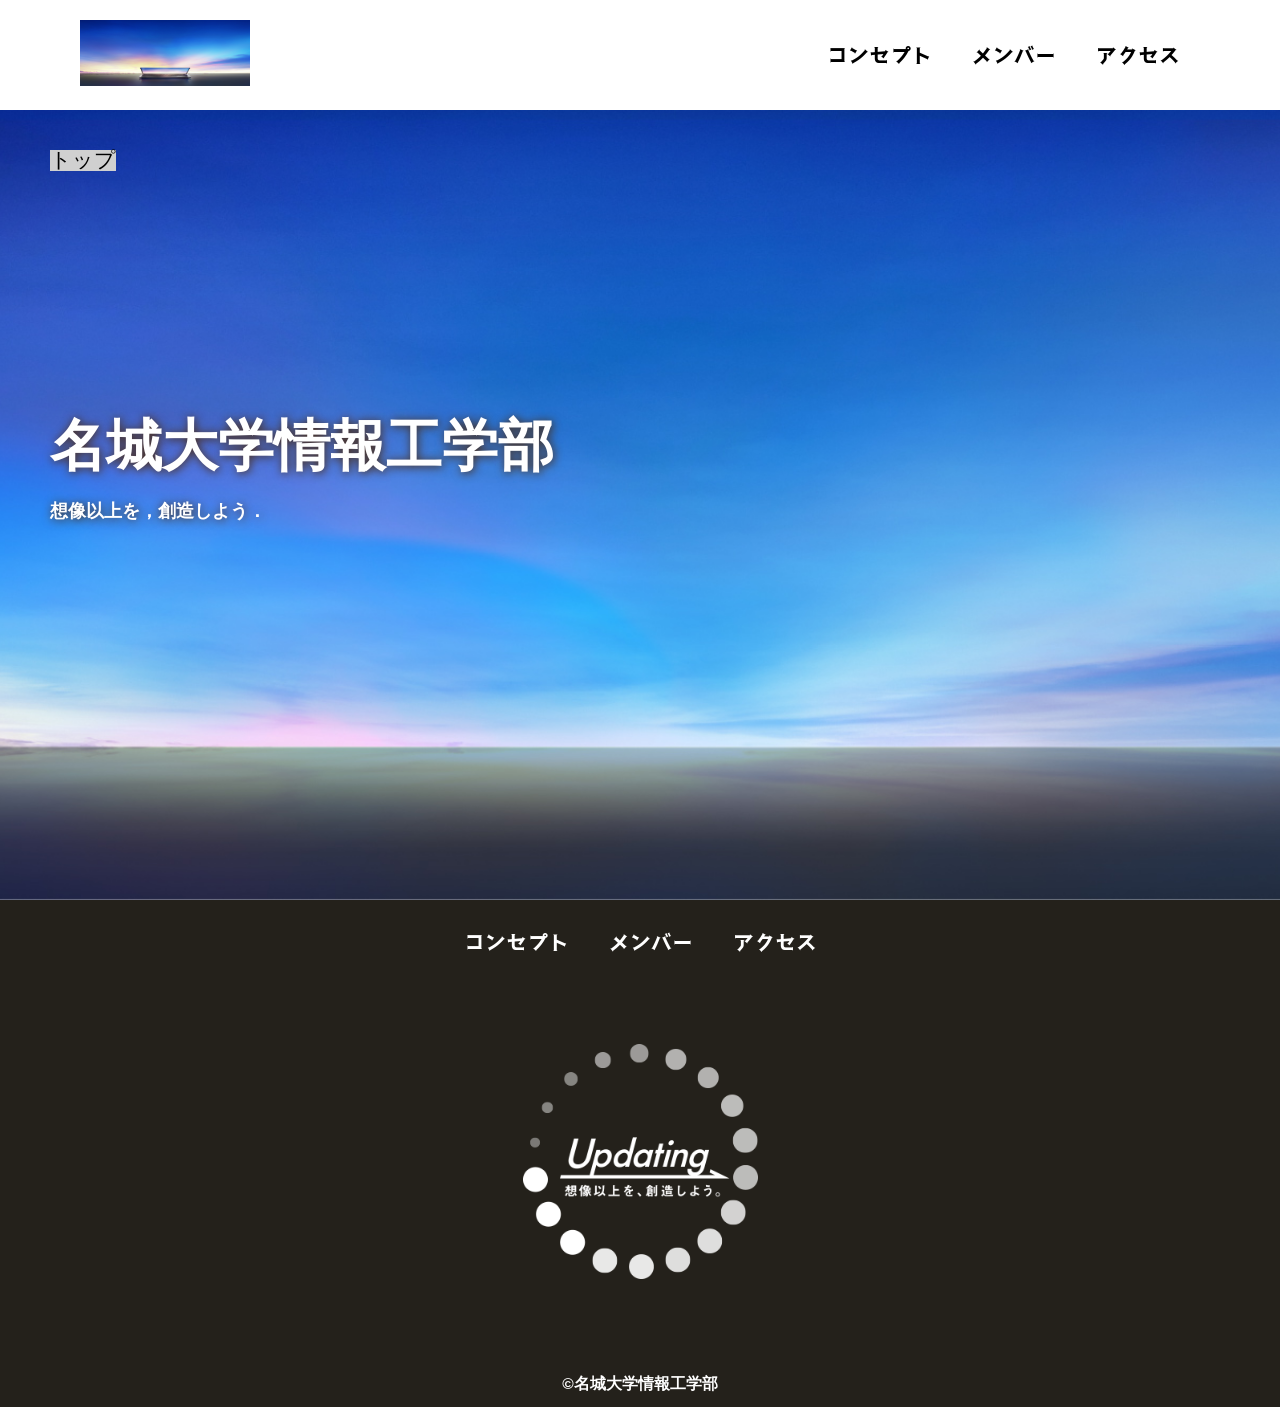
<file: index.html>
<!DOCTYPE html>
<html>
    <head>
        <meta charset="UTF-8">
        <title>名城大学情報工学部非公式HP</title>
        <meta name="description" content="名城大学情報工学部非公式HP">
        <meta name="viewport" content="width=device-width">
        <script src="https://ajax.googleapis.com/ajax/libs/jquery/1.11.0/jquery.min.js"></script>
        <script src="js/script.js"></script>
        <link href="css/index.css" rel="stylesheet">
        <link rel="preconnect" href="https://fonts.googleapis.com">
        <link rel="preconnect" href="https://fonts.gstatic.com" crossorigin>
        <link href="https://fonts.googleapis.com/css2?family=Aoboshi+One&display=swap" rel="stylesheet">    
    </head>
    <body>
        <header class="header">
            <div class="header-inner">
                <a class="header-logo" href="index.html">
                    <img src="images/common/logo.png" alt="ロゴ">
                </a>
                <button class="toggle-menu-button"></button>
                <div class="header-site-menu">
                    <nav class="site-menu">
                        <ul>
                            <li><a href="concept.html">コンセプト</a></li>
                            <li><a href="members.html">メンバー</a></li>
                            <li><a href="access.html">アクセス</a></li>
                        </ul>
                    </nav>
                </div>
            </div>
        </header>
        <main class="main">
            <nav class="floating">
                <ul>
                    <li><a href="#">トップ</a></li>
                </ul>
            </nav>
            <div class="first-view">
                <div class="first-view-text">
                    <h1>名城大学情報工学部</h1>
                    <p>想像以上を，創造しよう．</p>
                </div>
            </div>
        </main>
        <footer class="footer">
            <nav class="site-menu">
                <ul>
                    <li><a href="concept.html">コンセプト</a></li>
                    <li><a href="members.html">メンバー</a></li>
                    <li><a href="access.html">アクセス</a></li>
                </ul>
            </nav>
            <a class="footer-logo" href="index.html">
                <img src="images/common/logo_footer.png" alt="ロゴ">
            </a>
            <p class="copyright"><small>&copy;名城大学情報工学部</small></p>
        </footer>
    </body>
</html>
</file>
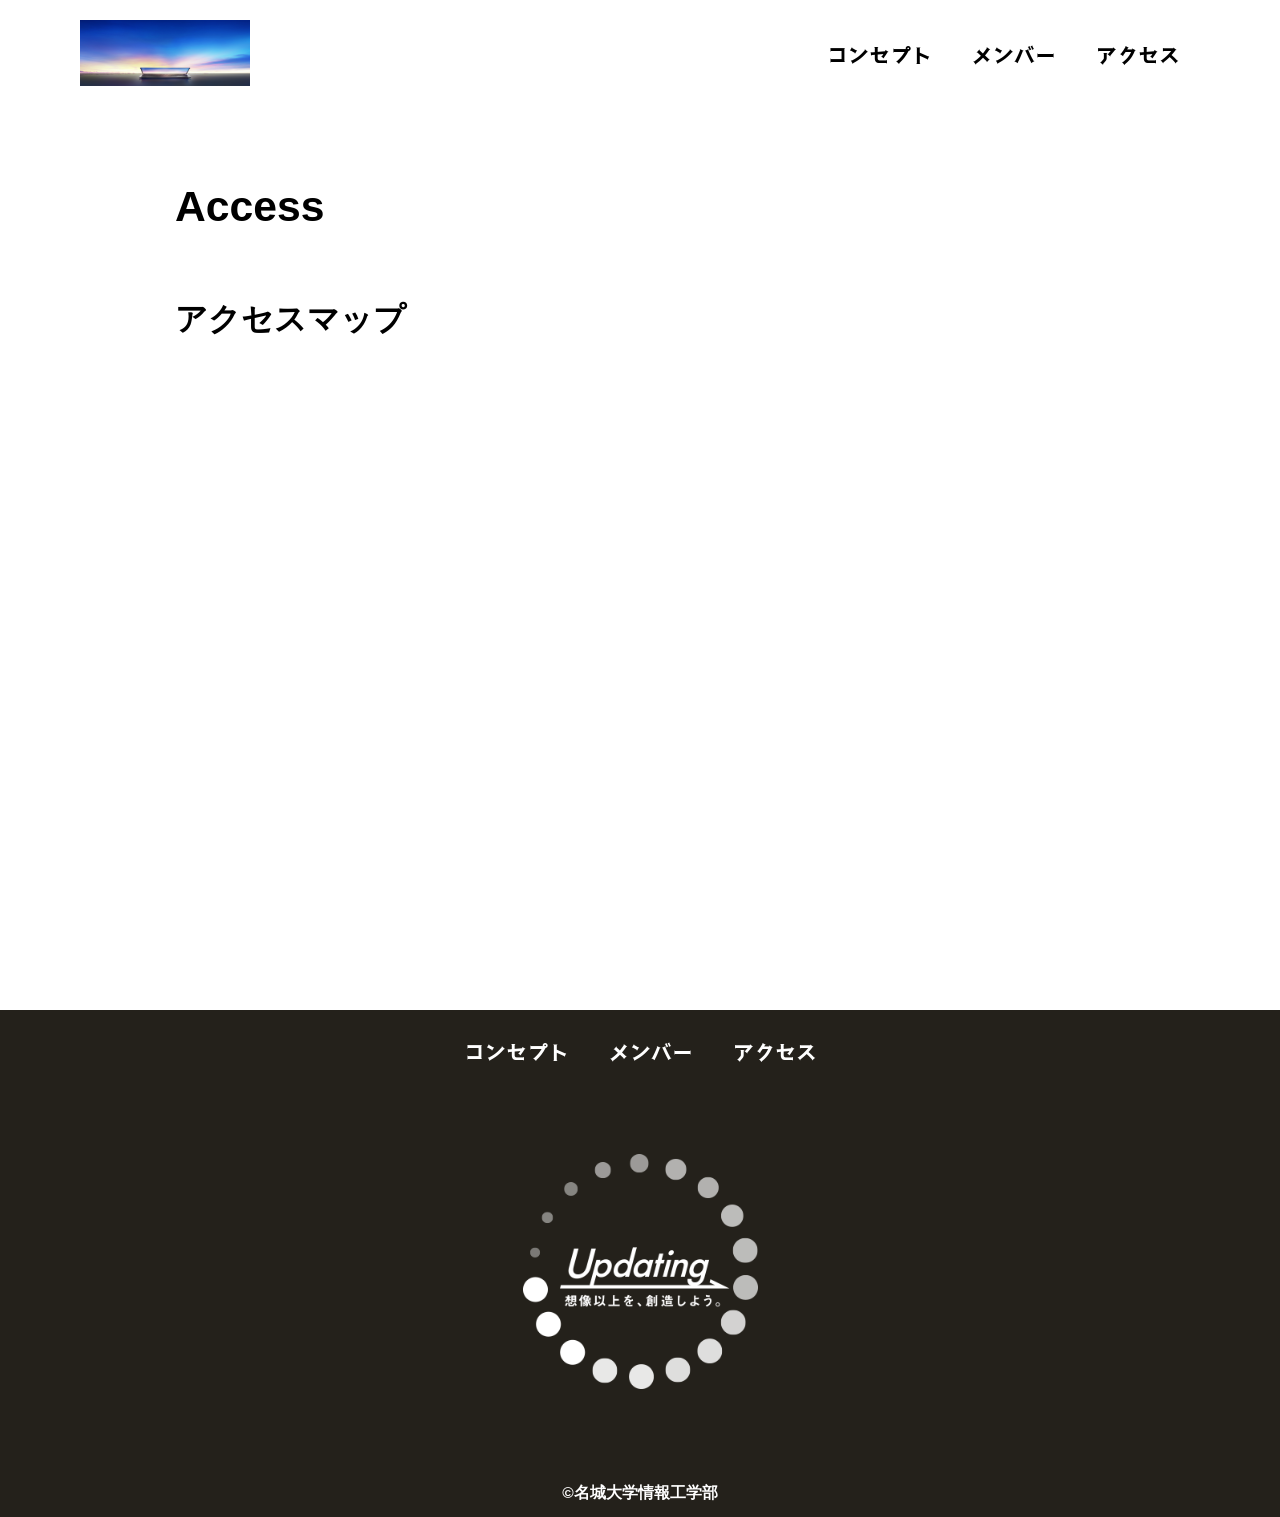
<file: access.html>
<!DOCTYPE html>
<html>
    <head>
        <meta charset="UTF-8">
        <title>名城大学情報工学部へのアクセス</title>
        <meta name="description" content="アクセス">
        <meta name="viewport" content="width=device-width">
        <script src="https://ajax.googleapis.com/ajax/libs/jquery/1.11.0/jquery.min.js"></script>
        <script src="js/script.js"></script>
        <link href="css/common.css" rel="stylesheet">
        <link href="css/access.css" rel="stylesheet">
        <link rel="preconnect" href="https://fonts.googleapis.com">
        <link rel="preconnect" href="https://fonts.gstatic.com" crossorigin>
        <link href="https://fonts.googleapis.com/css2?family=Aoboshi+One&display=swap" rel="stylesheet">    
    </head>
    <body>
        <header class="header">
            <div class="header-inner">
                <a class="header-logo" href="index.html">
                    <img src="images/common/logo.png" alt="ロゴ">
                </a>
                <button class="toggle-menu-button"></button>
                <div class="header-site-menu">
                    <nav class="site-menu">
                        <ul>
                            <li><a href="concept.html">コンセプト</a></li>
                            <li><a href="members.html">メンバー</a></li>
                            <li><a href="access.html">アクセス</a></li>
                        </ul>
                    </nav>
                </div>
            </div>
        </header>
        <main class="main">
            <div class="title">
                <h1>Access</h1>
            </div>
            <div class="map">
                <h2>アクセスマップ</h2>
                <iframe src="https://www.google.com/maps/embed?pb=!1m18!1m12!1m3!1d1115.2360323906423!2d136.9784476069544!3d35.135117376735!2m3!1f0!2f0!3f0!3m2!1i1024!2i768!4f13.1!3m3!1m2!1s0x60037ad5058b80ef%3A0xead84a215623ada8!2z44CSNDY4LTAwNzMg5oSb55-l55yM5ZCN5Y-k5bGL5biC5aSp55m95Yy65aGp6Yec5Y-j77yR5LiB55uu77yU77yR77yR!5e1!3m2!1sja!2sjp!4v1750660671871!5m2!1sja!2sjp" style="border:0;" allowfullscreen="" loading="lazy" referrerpolicy="no-referrer-when-downgrade"></iframe>
            </div>
        </main>
        <footer class="footer">
            <nav class="site-menu">
                <ul>
                    <li><a href="concept.html">コンセプト</a></li>
                    <li><a href="members.html">メンバー</a></li>
                    <li><a href="access.html">アクセス</a></li>
                </ul>
            </nav>
            <a class="footer-logo" href="index.html">
                <img src="images/common/logo_footer.png" alt="ロゴ">
            </a>
            <p class="copyright"><small>&copy;名城大学情報工学部</small></p>
        </footer>
    </body>
</html>
</file>
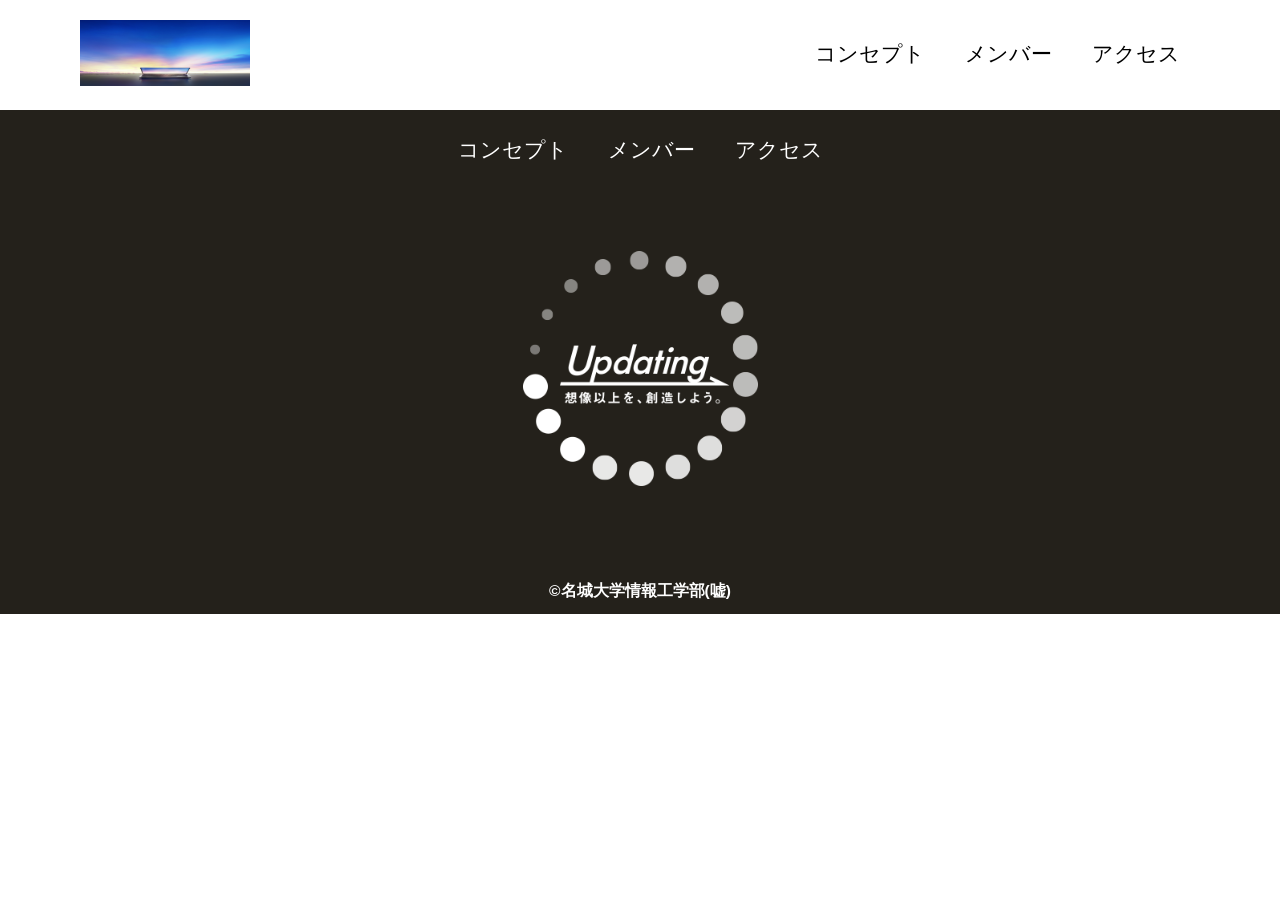
<file: common.html>
<!DOCTYPE html>
<html>
    <head>
        <meta charset="UTF-8">
        <title>名城大学情報工学部非公式HP</title>
        <meta name="description" content="ページの概要">
        <meta name="viewport" content="width=device-width">
        <script src="https://ajax.googleapis.com/ajax/libs/jquery/1.11.0/jquery.min.js"></script>
        <script src="js/script.js"></script>
        <link href="css/common.css" rel="stylesheet">
        <link rel="preconnect" href="https://fonts.googleapis.com">
        <link rel="preconnect" href="https://fonts.gstatic.com" crossorigin>
        <link href="https://fonts.googleapis.com/css2?family=Cherry+Bomb+One&display=swap" rel="stylesheet">    
    </head>
    <body>
        <header class="header">
            <div class="header-inner">
                <a class="header-logo" href="index.html">
                    <img src="images/common/logo.png" alt="ロゴ">
                </a>
                <button class="toggle-menu-button"></button>
                <div class="header-site-menu">
                    <nav class="site-menu">
                        <ul>
                            <li><a href="concept.html">コンセプト</a></li>
                            <li><a href="members.html">メンバー</a></li>
                            <li><a href="access.html">アクセス</a></li>
                        </ul>
                    </nav>
                </div>
            </div>
        </header>
        <main class="main"></main>
        <footer class="footer">
            <nav class="site-menu">
                <ul>
                    <li><a href="concept.html">コンセプト</a></li>
                    <li><a href="members.html">メンバー</a></li>
                    <li><a href="access.html">アクセス</a></li>
                </ul>
            </nav>
            <a class="footer-logo" href="index.html">
                <img src="images/common/logo_footer.png" alt="ロゴ">
            </a>
            <p class="copyright"><small>&copy;名城大学情報工学部(嘘)</small></p>
        </footer>
    </body>
</html>
</file>
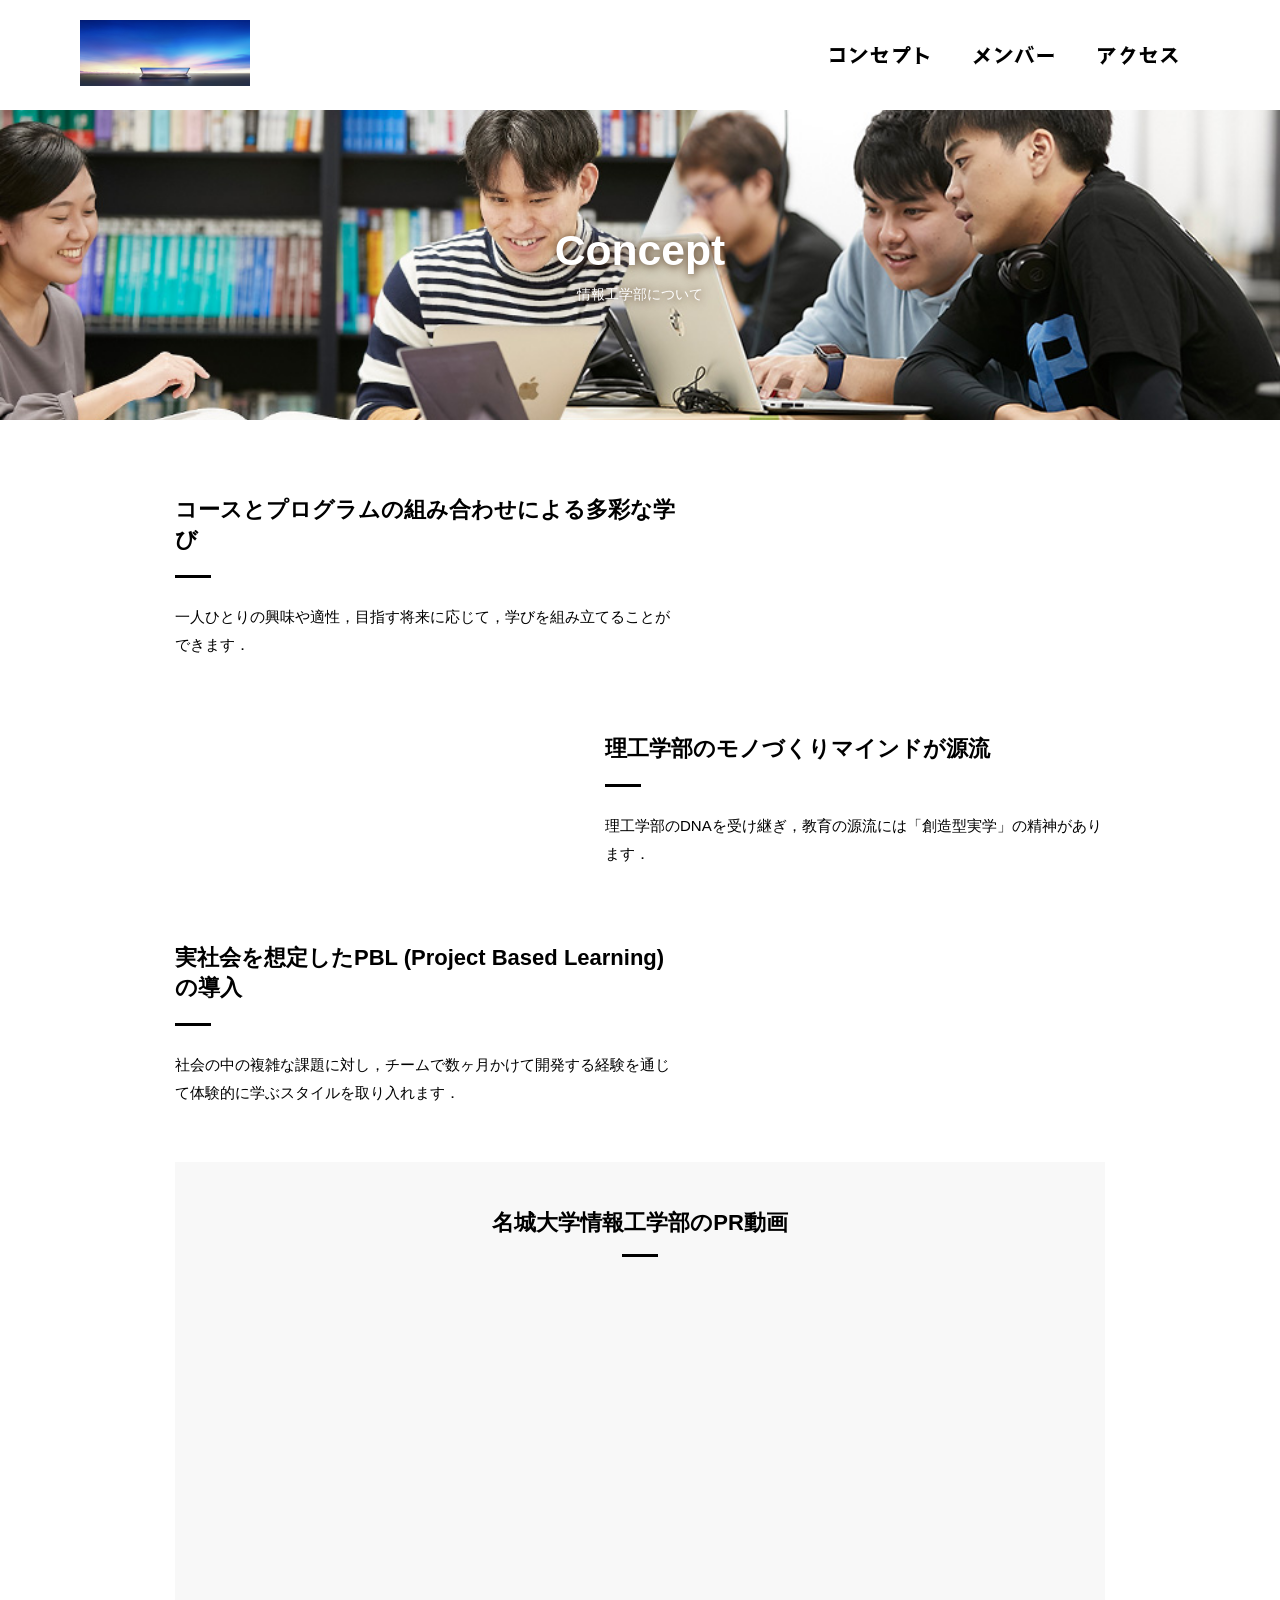
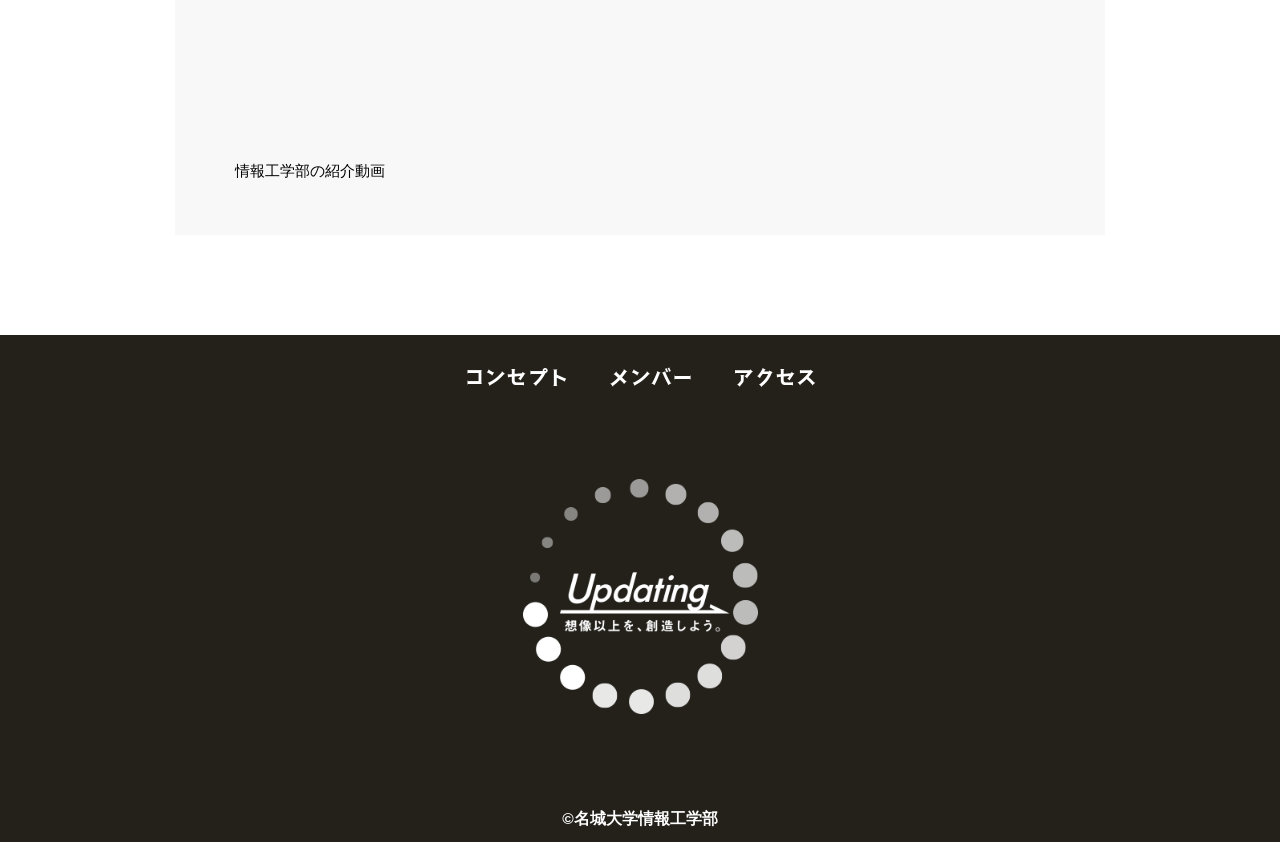
<file: concept.html>
<!DOCTYPE html>
<html>
    <head>
        <meta charset="UTF-8">
        <title>コンセプト</title>
        <meta name="description" content="情報工学部のコンセプト">
        <meta name="viewport" content="width=device-width">
        <script src="https://ajax.googleapis.com/ajax/libs/jquery/1.11.0/jquery.min.js"></script>
        <script src="js/script.js"></script>
        <link href="css/common.css" rel="stylesheet">
        <link href="css/concept.css" rel="stylesheet">
        <link rel="preconnect" href="https://fonts.googleapis.com">
        <link rel="preconnect" href="https://fonts.gstatic.com" crossorigin>
        <link href="https://fonts.googleapis.com/css2?family=Aoboshi+One&display=swap" rel="stylesheet">    
    </head>
    <body>
        <header class="header">
            <div class="header-inner">
                <a class="header-logo" href="index.html">
                    <img src="images/common/logo.png" alt="ロゴ">
                </a>
                <button class="toggle-menu-button"></button>
                <div class="header-site-menu">
                    <nav class="site-menu">
                        <ul>
                            <li><a href="concept.html">コンセプト</a></li>
                            <li><a href="members.html">メンバー</a></li>
                            <li><a href="access.html">アクセス</a></li>
                        </ul>
                    </nav>
                </div>
            </div>
        </header>
        <main class="main">
            <div class="title">
                <h1>Concept</h1>
                <p>情報工学部について</p>
            </div>
            <div class="feature">
                <div class="feature-text">
                    <h2>コースとプログラムの組み合わせによる多彩な学び</h2>
                    <p>一人ひとりの興味や適性，目指す将来に応じて，学びを組み立てることができます．</p>
                </div>
            </div>
            <div class="feature reverse">
                <div class="feature-text">
                    <h2>理工学部のモノづくりマインドが源流</h2>
                    <p>理工学部のDNAを受け継ぎ，教育の源流には「創造型実学」の精神があります．</p>
                </div>
            </div>
            <div class="feature">
                <div class="feature-text">
                    <h2>実社会を想定したPBL (Project Based Learning) の導入</h2>
                    <p>社会の中の複雑な課題に対し，チームで数ヶ月かけて開発する経験を通じて体験的に学ぶスタイルを取り入れます．</p>
                </div>
            </div>
            <div class="movie">
                <h2>名城大学情報工学部のPR動画</h2>
                <iframe src="https://www.youtube.com/embed/AxMAMQrBUtE?si=bGK7I08KzC8BYxpw" title="YouTube video player" frameborder="0" allow="accelerometer; autoplay; clipboard-write; encrypted-media; gyroscope; picture-in-picture; web-share" referrerpolicy="strict-origin-when-cross-origin" allowfullscreen></iframe>
                <p>情報工学部の紹介動画</p>
            </div>
        </main>
        <footer class="footer">
            <nav class="site-menu">
                <ul>
                    <li><a href="concept.html">コンセプト</a></li>
                    <li><a href="members.html">メンバー</a></li>
                    <li><a href="access.html">アクセス</a></li>
                </ul>
            </nav>
            <a class="footer-logo" href="index.html">
                <img src="images/common/logo_footer.png" alt="ロゴ">
            </a>
            <p class="copyright"><small>&copy;名城大学情報工学部</small></p>
        </footer>
    </body>
</html>
</file>
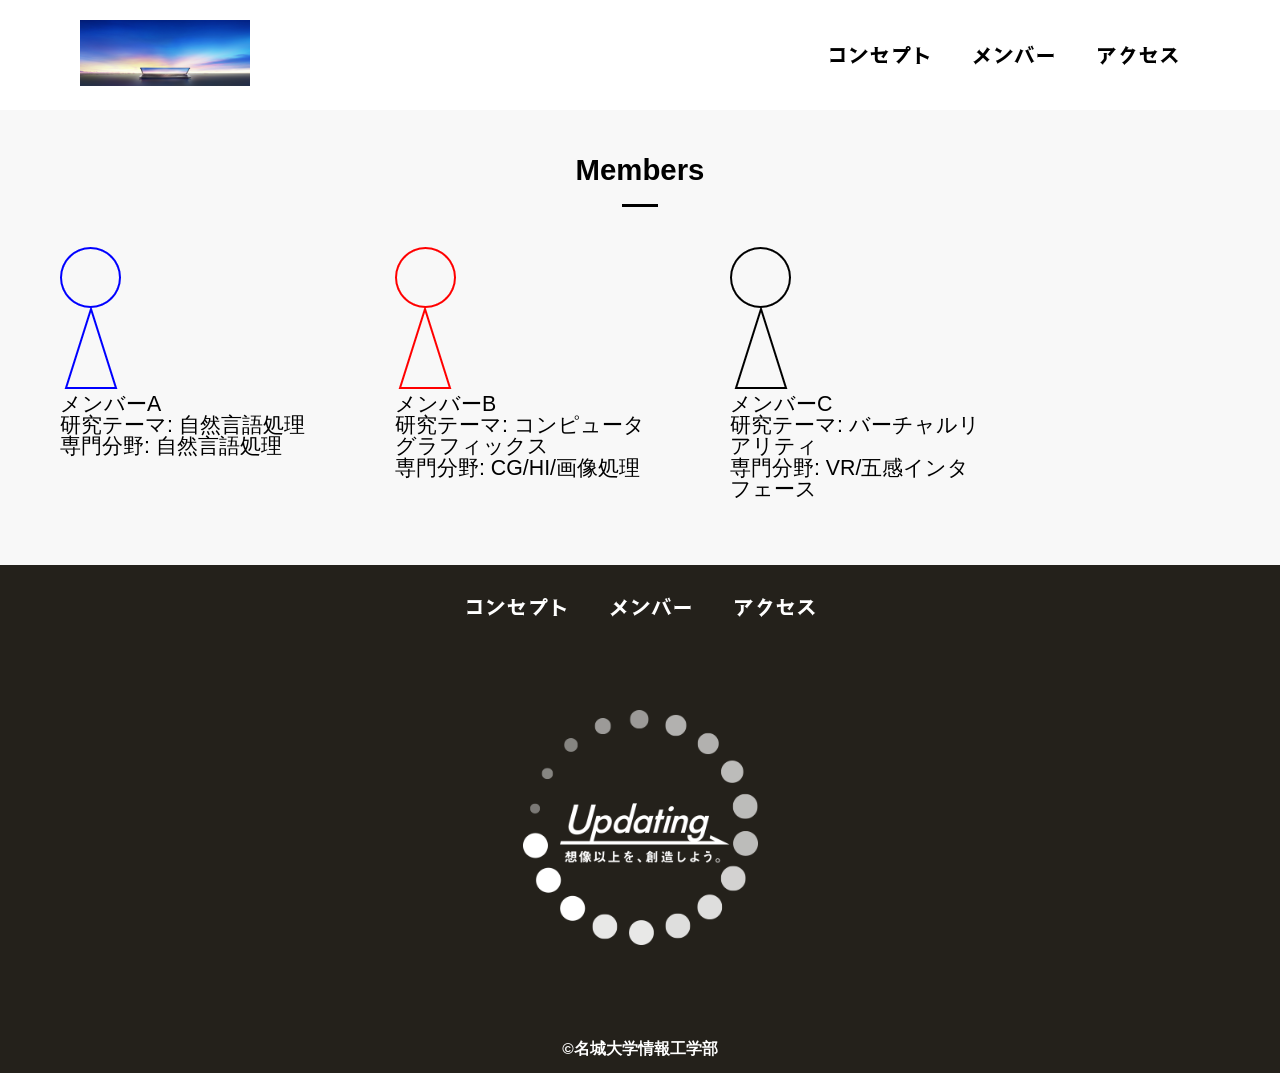
<file: members.html>
<!DOCTYPE html>
<html>
    <head>
        <meta charset="UTF-8">
        <title>メンバー紹介</title>
        <meta name="description" content="メンバー">
        <meta name="viewport" content="width=device-width">
        <script src="https://ajax.googleapis.com/ajax/libs/jquery/1.11.0/jquery.min.js"></script>
        <script src="js/script.js"></script>
        <link href="css/common.css" rel="stylesheet">
        <link href="css/members.css" rel="stylesheet">
        <link rel="preconnect" href="https://fonts.googleapis.com">
        <link rel="preconnect" href="https://fonts.gstatic.com" crossorigin>
        <link href="https://fonts.googleapis.com/css2?family=Aoboshi+One&display=swap" rel="stylesheet">    
    </head>
    <body>
        <header class="header">
            <div class="header-inner">
                <a class="header-logo" href="index.html">
                    <img src="images/common/logo.png" alt="ロゴ">
                </a>
                <button class="toggle-menu-button"></button>
                <div class="header-site-menu">
                    <nav class="site-menu">
                        <ul>
                            <li><a href="concept.html">コンセプト</a></li>
                            <li><a href="members.html">メンバー</a></li>
                            <li><a href="access.html">アクセス</a></li>
                        </ul>
                    </nav>
                </div>
            </div>
        </header>
        <main class="main">
            <div class="members">
                <h2>Members</h2>
                <ul class="member-list">
                    <li>
                        <img src="images/members/member_A.png" alt="メンバーA">
                        <dl>
                            <dt>メンバーA</dt>
                            <dd>研究テーマ: 自然言語処理</dd>
                        </dl>
                        <p class="speciality">専門分野: 自然言語処理</p>
                    </li>
                    <li>
                        <img src="images/members/member_B.png" alt="メンバーB">
                        <dl>
                            <dt>メンバーB</dt>
                            <dd>研究テーマ: コンピュータグラフィックス</dd>
                        </dl>
                        <p class="speciality">専門分野: CG/HI/画像処理</p>
                    </li>
                    <li>
                        <img src="images/members/member_C.png" alt="メンバーC">
                        <dl>
                            <dt>メンバーC</dt>
                            <dd>研究テーマ: バーチャルリアリティ</dd>
                        </dl>
                        <p class="speciality">専門分野: VR/五感インタフェース</p>
                    </li>
                </ul>
            </div>
        </main>
        <footer class="footer">
            <nav class="site-menu">
                <ul>
                    <li><a href="concept.html">コンセプト</a></li>
                    <li><a href="members.html">メンバー</a></li>
                    <li><a href="access.html">アクセス</a></li>
                </ul>
            </nav>
            <a class="footer-logo" href="index.html">
                <img src="images/common/logo_footer.png" alt="ロゴ">
            </a>
            <p class="copyright"><small>&copy;名城大学情報工学部</small></p>
        </footer>
    </body>
</html>
</file>
<file: css/index.css>
@charset "utf-8";

nav.floating {
    position: absolute;
    top: 100px;
    left: 50px;
    background-color: #d0d0d0;
}

.first-view {
    height: calc(100vh - 110px);
    background-image: url(../images/index/bg_main.jpg);
    background-repeat: no-repeat;
    background-position: center center;
    background-size: cover;
    display: flex;
    align-items: center;
}

.first-view-text {
    width: 100%;
    max-width: 1200px;
    margin-left: 50px;
    margin-right: auto;
    padding-left: 40ox;
    padding-bottom: 80px;
    color: #ffffff;
    font-weight: bold;
    text-shadow: 1px 1px 10px #4b2c14;
}

.first-view-text h1 {
    font-family: "Montserrat", sans-serif;
    font-size: 56px;
    line-height: 72px;
}

.first-view-text p {
    font-size: 18px;
    margin-top: 20px;
}

.lead {
    max-width: 1200px;
    margin: 60px auto;
}

*,
::before,
::after {
    padding: 0;
    margin: 0;
    box-sizing: border-box;
}

ul, ol {
    list-style: none;
}

a {
    color: inherit;
    text-decoration: none;
}

body {
    font-family: sans-serif;
    font-size: 16pt;
    color: #000000;
    line-height: 1;
    background-color: #ffffff;
}

img {
    max-width: 100%;
}

.header-inner {
    max-width: 1200px;
    height: 110px;
    margin-left: auto;
    margin-right: auto;
    padding-left: 40px;
    padding-right: 40px;
    display: flex;
    justify-content: space-between;
    align-items: center;
}

.toggle-menu-button {
    display: none;
}

.header-logo {
    display: block;
    width: 170px;
}

.site-menu ul {
    display: flex;
}

.site-menu ul li {
    margin-left: 20px;
    margin-right: 20px;
}

.site-menu ul li a {
    font-family: "Aoboshi One", serif;
    font-weight: 400;
    font-style: normal;
}

@media (max-width: 800px) {
    .site-menu ul {
        display: block;
        text-align: center;
    }

    .site-menu li {
        margin-top: 20px;
    }

    .header {
        position: fixed;
        top: 0;
        left: 0;
        right: 0;
        background-color: #ffffff;
        height: 50px;
        z-index: 10;
        box-shadow: 0 3px 6px rgba(0, 0, 0, 0.1);
    }

    .header-inner {
        padding-left: 20px;
        padding-right: 20px;
        height: 100%;
        position: relative;
    }

    .header-site-menu {
        position: absolute;
        top: 100%;
        left: 0;
        right: 0;
        color: #ffffff;
        background-color: #736e62;
        padding-top: 30px;
        padding-bottom: 50px;
        display: none;
    }

    .header-site-menu.is-show {
        display: block;
    }

    .header-logo {
        width: 100px;
    }

    .main {
        padding-top: 50px;;
    }

    .footer-logo {
        margin-top: 60px;
    }

    .copyright {
        margin-top: 50px;
    }

    .toggle-menu-button {
        display: block;
        width: 44px;
        height: 34px;
        background-image: url(../images/common/icon-menu.png);
        background-size: 50%;
        background-position: center;
        background-repeat: no-repeat;
        background-color: transparent;
        border: none;
        border-radius: 0;
        outline: none;
    }
}
.footer {
    color: #ffffff;
    background-color: #24211b;
    padding-top: 30px;
    padding-bottom: 15px;
    display: flex;
    flex-direction: column;
    align-items: center;
}

.footer-logo {
    display: block;
    width: 235px;
    margin-top: 90px;
}

.copyright {
    font-size: 14pt;
    font-weight: bold;
    margin-top: 90px;
}
</file>
<file: css/common.css>
@charset "utf-8";

*,
::before,
::after {
    padding: 0;
    margin: 0;
    box-sizing: border-box;
}

ul, ol {
    list-style: none;
}

a {
    color: inherit;
    text-decoration: none;
}

body {
    font-family: sans-serif;
    font-size: 16pt;
    color: #000000;
    line-height: 1;
    background-color: #ffffff;
}

img {
    max-width: 100%;
}

.header-inner {
    max-width: 1200px;
    height: 110px;
    margin-left: auto;
    margin-right: auto;
    padding-left: 40px;
    padding-right: 40px;
    display: flex;
    justify-content: space-between;
    align-items: center;
}

.toggle-menu-button {
    display: none;
}

.header-logo {
    display: block;
    width: 170px;
}

.site-menu ul {
    display: flex;
}

.site-menu ul li {
    margin-left: 20px;
    margin-right: 20px;
}

.site-menu ul li a {
    font-family: "Aoboshi One", serif;
    font-weight: 400;
    font-style: normal;
}

@media (max-width: 800px) {
    .site-menu ul {
        display: block;
        text-align: center;
    }

    .site-menu li {
        margin-top: 20px;
    }

    .header {
        position: fixed;
        top: 0;
        left: 0;
        right: 0;
        background-color: #ffffff;
        height: 50px;
        z-index: 10;
        box-shadow: 0 3px 6px rgba(0, 0, 0, 0.1);
    }

    .header-inner {
        padding-left: 20px;
        padding-right: 20px;
        height: 100%;
        position: relative;
    }

    .header-site-menu {
        position: absolute;
        top: 100%;
        left: 0;
        right: 0;
        color: #ffffff;
        background-color: #736e62;
        padding-top: 30px;
        padding-bottom: 50px;
        display: none;
    }

    .header-site-menu.is-show {
        display: block;
    }

    .header-logo {
        width: 100px;
    }

    .main {
        padding-top: 50px;;
    }

    .footer-logo {
        margin-top: 60px;
    }

    .copyright {
        margin-top: 50px;
    }

    .toggle-menu-button {
        display: block;
        width: 44px;
        height: 34px;
        background-image: url(../images/common/icon-menu.png);
        background-size: 50%;
        background-position: center;
        background-repeat: no-repeat;
        background-color: transparent;
        border: none;
        border-radius: 0;
        outline: none;
    }
}

.footer {
    color: #ffffff;
    background-color: #24211b;
    padding-top: 30px;
    padding-bottom: 15px;
    display: flex;
    flex-direction: column;
    align-items: center;
}

.footer-logo {
    display: block;
    width: 235px;
    margin-top: 90px;
}

.copyright {
    font-size: 14pt;
    font-weight: bold;
    margin-top: 90px;
}

@media (max-width: 800px) {
    .site-menu ul {
        display: block;
        text-align: center;
    }

    .site-menu li {
        margin-top: 20px;
    }

    .header {
        position: fixed;
        top: 0;
        left: 0;
        right: 0;
        background-color: #ffffff;
        height: 50px;
        z-index: 10;
        box-shadow: 0 3px 6px rgba(0, 0, 0, 0.1);
    }

    .header-inner {
        padding-left: 20px;
        padding-right: 20px;
        height: 100%;
    }

    .header-logo {
        width: 100px;
    }

    .main {
        padding-top: 50px;
    }

    .footer-logo {
        margin-top: 60px;
    }

    .copyright {
        margin-top: 50px;
    }
}
</file>
<file: css/access.css>
.title {
    width: 930px;
    max-width: 90%;
    margin-top: 75px;
    margin-left: auto;
    margin-right: auto;

}

.map {
    width: 930px;
    max-width: 90%;
    margin-top: 75px;
    margin-left: auto;
    margin-right: auto;
}

.map iframe {
    display: block;
    width: 100%;
    height: 600px;
    margin-top: 25px;
}

.footer{
    margin-top: 50px;
}
</file>
<file: css/concept.css>
.title {
    height: 310px;
    background-image: url(../images/concept/bg-main.jpg);
    background-repeat: no-repeat;
    background-position: center center;
    background-size: cover;
    display: flex;
    flex-direction: column;
    justify-content: center;
    align-items: center;
    color: #ffffff;
    text-shadow: 1px 1px 10px #4b2c14;
}

.title h1 {
    font-family: 'Montserrat', sans-serif;
    font-size: 32pt;
    font-weight: bold;
}

.title p {
    font-size: 14px;
    margin-top: 15px;
}

.feature {
    display: flex;
    flex-direction: row;
    justify-content: space-between;
    width: 930px;
    max-width: 90%;
    margin-top: 75px;
    margin-left: auto;
    margin-right: auto;
    align-items: flex-start;
}

.feature-text {
    max-width: 500px;
    margin-right: 40px;
}

.reverse {
    flex-direction: row-reverse;
}

.reverse .feature-text {
    margin-left: 40px;
    margin-right: 0;
}

.feature-text h2 {
    font-size: 22px;
    font-weight: bold;
    line-height: 30px;
}

.feature-text h2::after {
    content: '';
    display: block;
    width: 36px;
    height: 3px;
    background-color: #000000;
    margin-top: 20px;
}

.feature-text p {
    font-size: 15px;
    line-height: 28px;
    margin-top: 25px;
}

.movie {
    width: 930px;
    max-width: 90%;
    background-color: #f8f8f8;
    padding: 50px 60px;
    margin-top: 55px;
    margin-left: auto;
    margin-right: auto;
}

.movie h2 {
    font-size: 22px;
    font-weight: bold;
    text-align: center;
}

.movie h2::after {
    content: '';
    display: block;
    width: 36px;
    height: 3px;
    background-color: #000000;
    margin-top: 20px;
    margin-left: auto;
    margin-right: auto;
}

.movie iframe {
    display: block;
    width: 100%;
    height: 450px;
    margin-top: 30px;
}

.movie p {
    font-size: 15px;
    line-height: 28px;
    margin-top: 20px;
}

.footer {
    margin-top: 100px;
}
</file>
<file: css/members.css>
.members {
    background-color: #f8f8f8;
    padding-top: 45px;
    padding-bottom: 55px;
}

.members h2 {
    font-size: 22pt;
    font-weight: bold;
    text-align: center;
}

.members h2::after {
    content: '';
    display: block;
    width: 36px;
    height: 3px;
    background-color: #000000;
    margin-top: 20px;
    margin-left: auto;
    margin-right: auto;
}

.member-list {
    display: flex;
    padding-top: 40px;
    padding-bottom: 10px;
    padding-left: 60px;
    padding-right: 60px;
    overflow: scroll;
}

.member-list li {
    flex-shrink: 0;
    width: 260px;
    margin-left: 75px;
}

.member-list li:first-child {
    margin-left: 0;
}

@media (max-width: 800px) {
    .member-list {
        padding-left: 20px;
        padding-right: 20px;
    }

    .member-list li {
        width: 220px;
        margin-left: 30px;
    }
}
</file>
